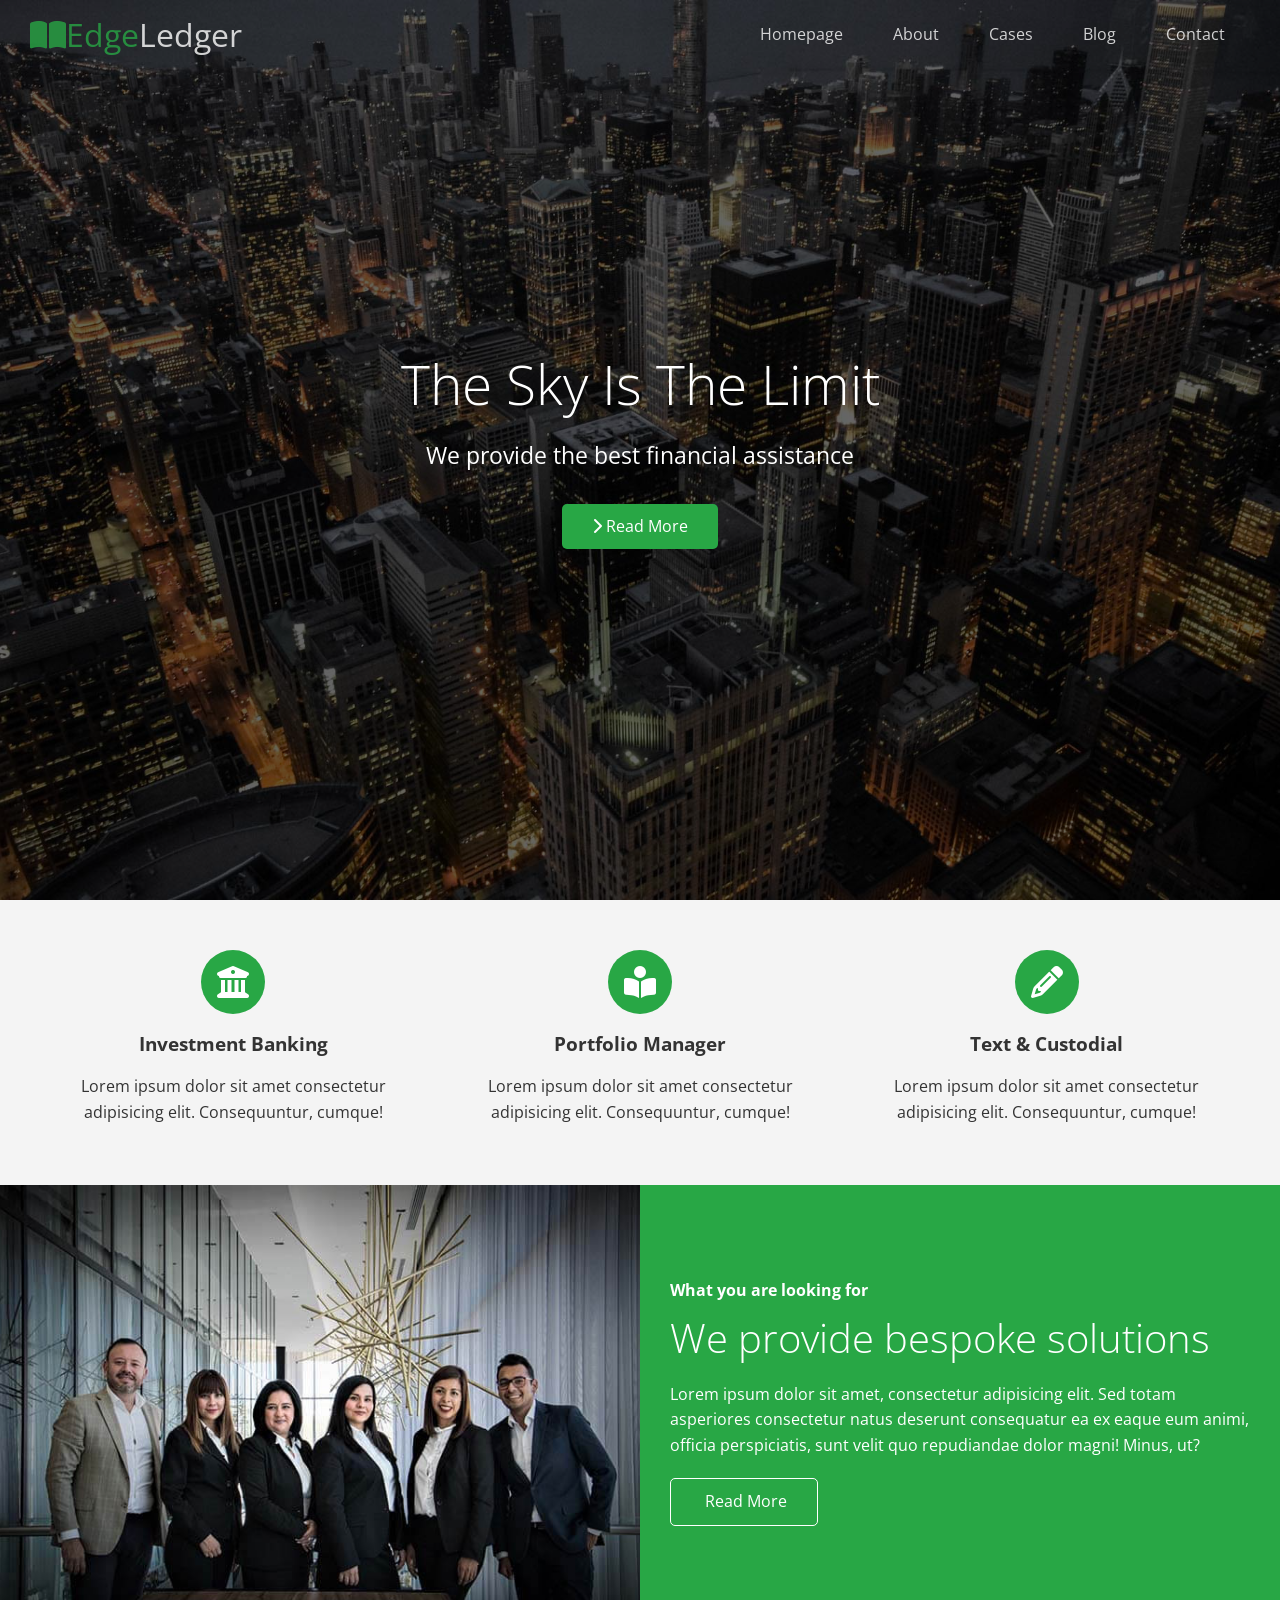
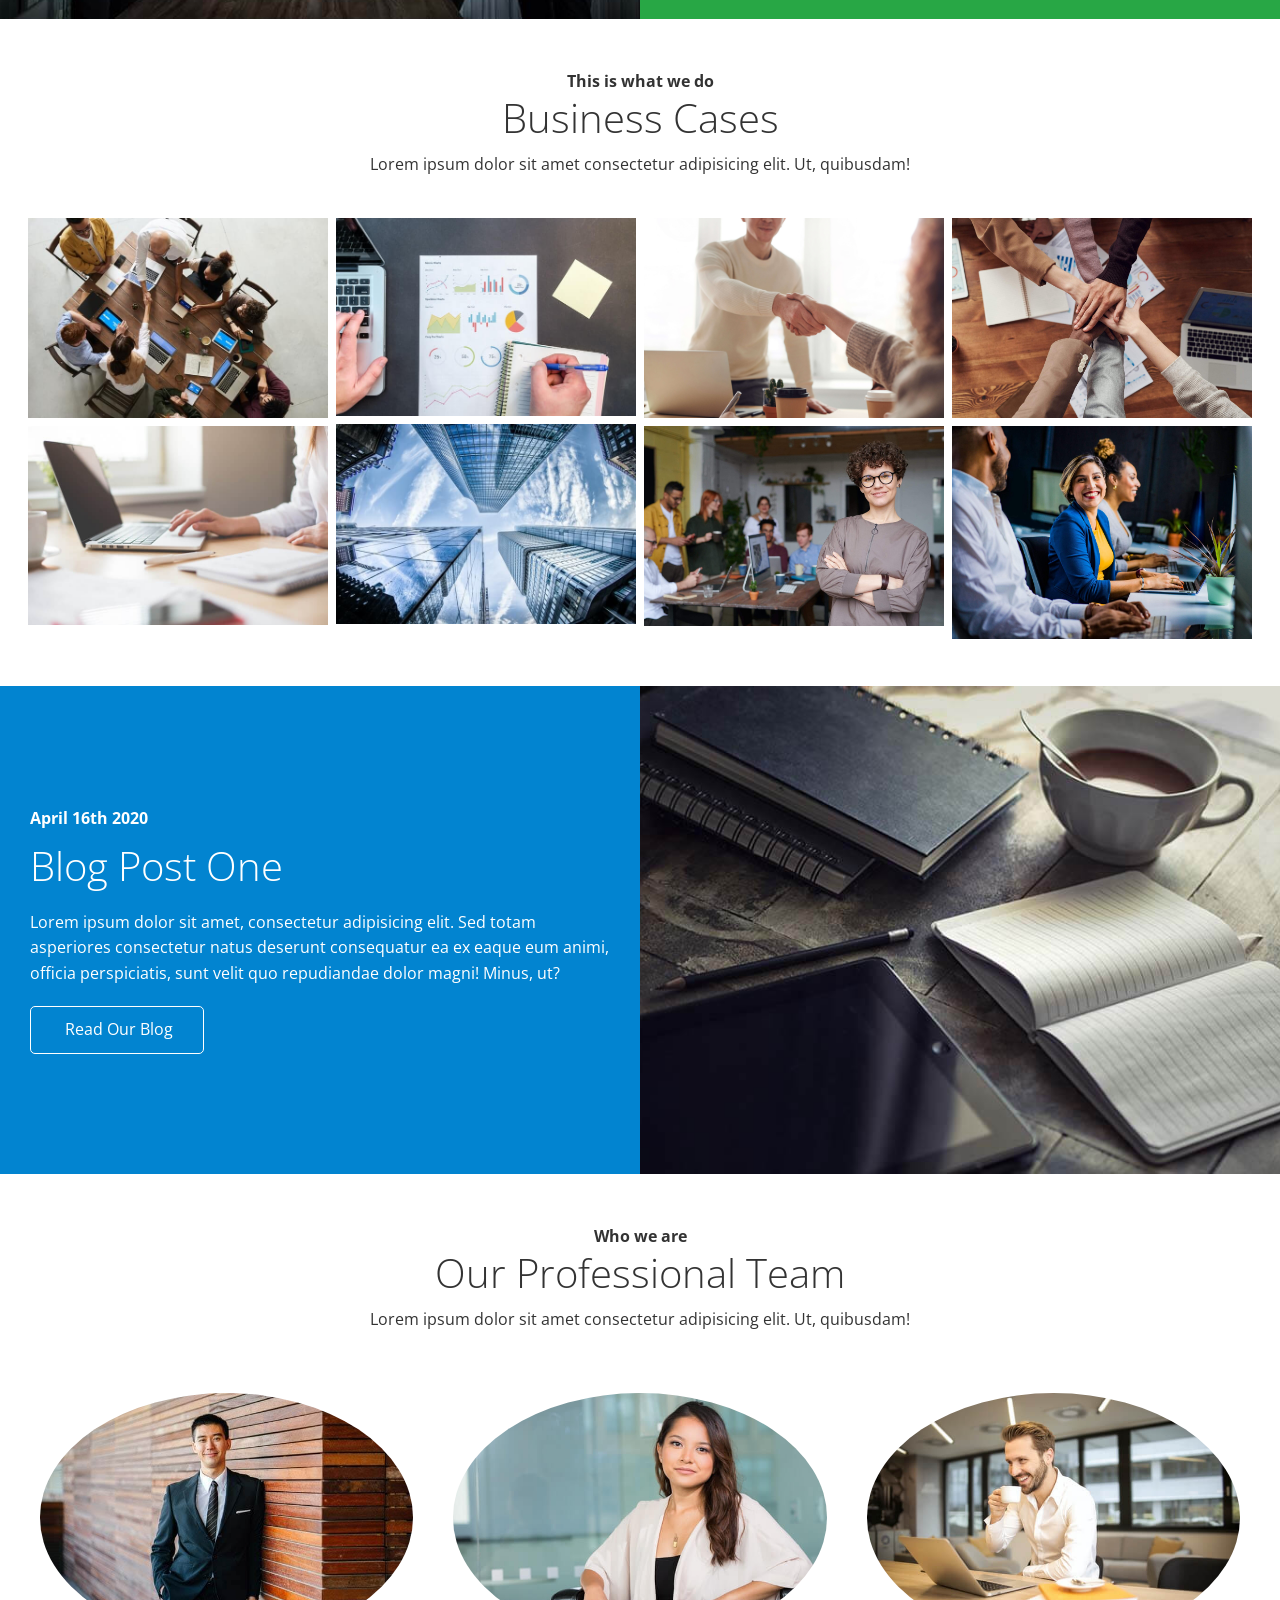
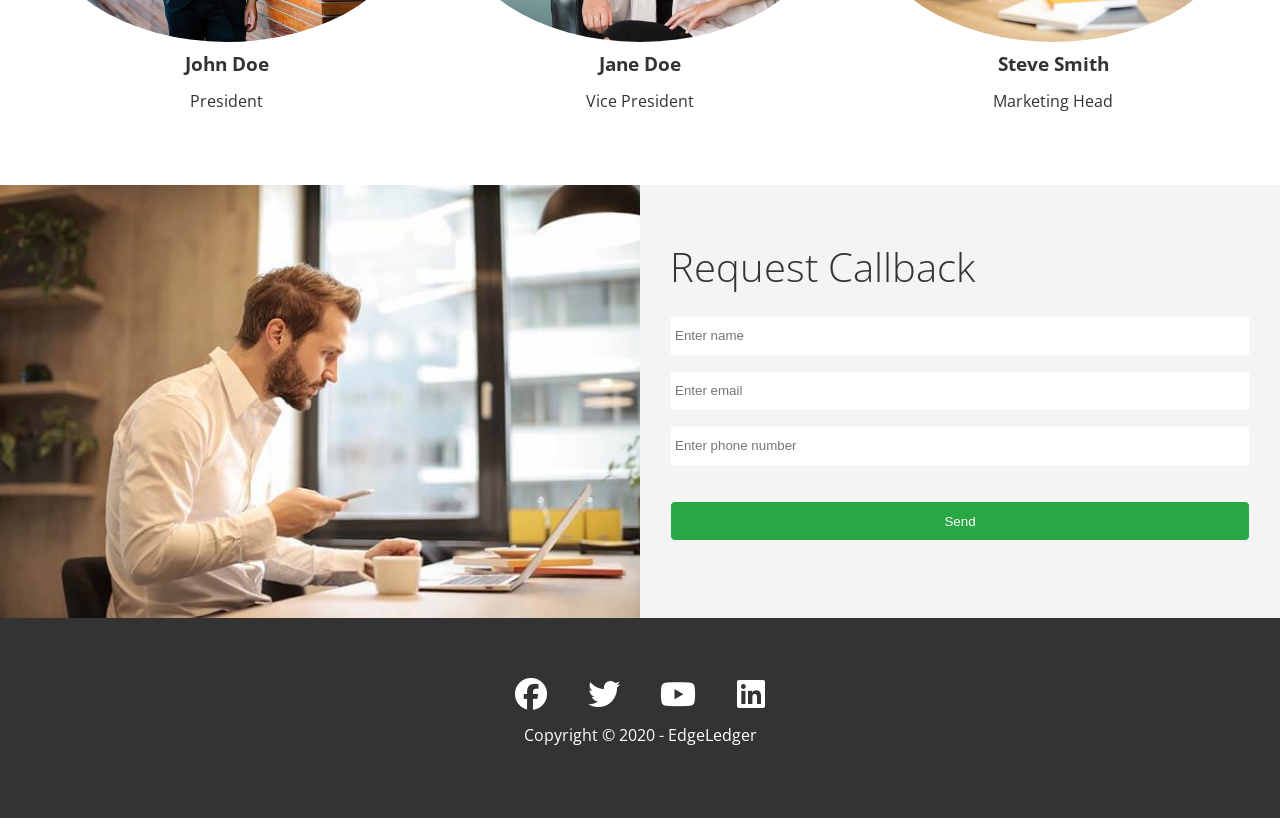
<file: index.html>
<!DOCTYPE html>
<html lang="en">
<head>
  <meta charset="UTF-8">
  <meta name="viewport" content="width=device-width, initial-scale=1.0">
  <link rel="stylesheet" href="https://cdnjs.cloudflare.com/ajax/libs/font-awesome/6.7.2/css/all.min.css" integrity="sha512-Evv84Mr4kqVGRNSgIGL/F/aIDqQb7xQ2vcrdIwxfjThSH8CSR7PBEakCr51Ck+w+/U6swU2Im1vVX0SVk9ABhg==" crossorigin="anonymous" referrerpolicy="no-referrer" />
  <link rel="stylesheet" href="css/lightbox.min.css">
  <link rel="stylesheet" href="css/utilities.css">
  <link rel="stylesheet" href="css/style.css">
  <title>Welcome To EdgeLedger</title>
</head>
<body id="home">
  <header class="hero">
    <div id="navbar" class="navbar top">
      <h1 class="logo">
        <span class="text-primary"><i class="fas fa-book-open"></i>Edge</span>Ledger
      </h1>
      <nav>
        <ul>
          <li><a href="#home">Homepage</a></li>
          <li><a href="#about">About</a></li>
          <li><a href="#cases">Cases</a></li>
          <li><a href="#blog">Blog</a></li>
          <li><a href="#contact">Contact</a></li>
        </ul>
      </nav>
    </div>

    <div class="content">
      <h1>The Sky Is The Limit</h1>
      <p>We provide the best financial assistance</p>
      <a href="#about" class="btn"><i class="fas fa-chevron-right"></i> Read More</a>
    </div>
  </header>

  <main>
    <!-- About -->
    <section id="about" class="icons bg-light">
      <div class="flex-items">
        <div>
          <i class="fas fa-university fa-2x"></i>
          <div>
            <h3>Investment Banking</h3>
            <p>Lorem ipsum dolor sit amet consectetur adipisicing elit. Consequuntur, cumque!</p>
          </div>
        </div>
        <div>
          <i class="fas fa-book-reader fa-2x"></i>
          <div>
            <h3>Portfolio Manager</h3>
            <p>Lorem ipsum dolor sit amet consectetur adipisicing elit. Consequuntur, cumque!</p>
          </div>
        </div>
        <div>
          <i class="fas fa-pencil-alt fa-2x"></i>
          <div>
            <h3>Text & Custodial</h3>
            <p>Lorem ipsum dolor sit amet consectetur adipisicing elit. Consequuntur, cumque!</p>
          </div>
        </div>
      </div>
    </section>

    <!-- About:Solutions -->
     <section class="solutions flex-columns">
      <div class="row">
        <div class="column">
          <div class="column-1">
            <img src="images/home/people.jpg" alt="">
          </div>
        </div>
        <div class="column">
          <div class="column-2 bg-primary">
            <h4>What you are looking for</h4>
            <h2>We provide bespoke solutions</h2>
            <p>Lorem ipsum dolor sit amet, consectetur adipisicing elit. Sed totam asperiores consectetur natus deserunt consequatur ea ex eaque eum animi, officia perspiciatis, sunt velit quo repudiandae dolor magni! Minus, ut?</p>
            <a href="#" class="btn btn-outline">
              <i class="fas fa-chevron"></i>
              Read More
            </a>
          </div>
        </div>
      </div>
     </section>

     <!-- Cases -->
      <section id="cases" class="cases flex-grid section-padding">
        <header class="section-header">
          <h4>This is what we do</h4>
          <h2>Business Cases</h2>
          <p>Lorem ipsum dolor sit amet consectetur adipisicing elit. Ut, quibusdam!</p>
        </header>
        <div class="row">
          <div class="column">
            <a 
              href="images/cases/cases1.jpg" 
              data-lightbox="cases"
              data-title="Lorem ipsum dolor sit amet consectetur adipisicing elit. Ut, quibusdam!"
            >
              <img src="images/cases/cases1.jpg" alt="">
            </a>
            <a 
              href="images/cases/cases2.jpg" 
              data-lightbox="cases"
              data-title="Lorem ipsum dolor sit amet consectetur adipisicing elit. Ut, quibusdam!"
            >
              <img src="images/cases/cases2.jpg" alt="">
            </a>
          </div>
          <div class="column">
            <a 
              href="images/cases/cases3.jpg" 
              data-lightbox="cases"
              data-title="Lorem ipsum dolor sit amet consectetur adipisicing elit. Ut, quibusdam!"
            >
              <img src="images/cases/cases3.jpg" alt="">
            </a>
            <a 
              href="images/cases/cases4.jpg" 
              data-lightbox="cases"
              data-title="Lorem ipsum dolor sit amet consectetur adipisicing elit. Ut, quibusdam!"
            >
              <img src="images/cases/cases4.jpg" alt="">
            </a>
          </div>
          <div class="column">
            <a 
              href="images/cases/cases5.jpg" 
              data-lightbox="cases"
              data-title="Lorem ipsum dolor sit amet consectetur adipisicing elit. Ut, quibusdam!"
            >
              <img src="images/cases/cases5.jpg" alt="">
            </a>
            <a 
              href="images/cases/cases6.jpg" 
              data-lightbox="cases"
              data-title="Lorem ipsum dolor sit amet consectetur adipisicing elit. Ut, quibusdam!"
            >
              <img src="images/cases/cases6.jpg" alt="">
            </a>
          </div>
          <div class="column">
            <a 
              href="images/cases/cases7.jpg" 
              data-lightbox="cases"
              data-title="Lorem ipsum dolor sit amet consectetur adipisicing elit. Ut, quibusdam!"
            >
              <img src="images/cases/cases7.jpg" alt="">
            </a>
            <a 
              href="images/cases/cases8.jpg" 
              data-lightbox="cases"
              data-title="Lorem ipsum dolor sit amet consectetur adipisicing elit. Ut, quibusdam!"
            >
              <img src="images/cases/cases8.jpg" alt="">
            </a>
          </div>
        </div>
      </section>

      <!-- Blog -->
      <section id="blog" class="blog flex-columns flex-reverse">
        <div class="row">
          <div class="column">
            <div class="column-1">
              <img src="images/home/blog.jpg" alt="">
            </div>
          </div>
          <div class="column">
            <div class="column-2 bg-secondary">
              <h4>April 16th 2020</h4>
              <h2>Blog Post One</h2>
              <p>Lorem ipsum dolor sit amet, consectetur adipisicing elit. Sed totam asperiores consectetur natus deserunt consequatur ea ex eaque eum animi, officia perspiciatis, sunt velit quo repudiandae dolor magni! Minus, ut?</p>
              <a href="blog.html" class="btn btn-outline">
                <i class="fas fa-chevron"></i>
                Read Our Blog
              </a>
            </div>
          </div>
        </div>
       </section>

       <!-- Team -->
       <section id="team" class="team section-padding">
        <header class="section-header">
          <h4>Who we are</h4>
          <h2>Our Professional Team</h2>
          <p>Lorem ipsum dolor sit amet consectetur adipisicing elit. Ut, quibusdam!</p>
        </header>
        <div class="flex-items">
          <div>
            <img src="images/team/person1.jpg" alt="">
            <div>
              <h3>John Doe</h3>
              <p>President</p>
            </div>
          </div>
          <div>
            <img src="images/team/person2.jpg" alt="">
            <div>
              <h3>Jane Doe</h3>
              <p>Vice President</p>
            </div>
          </div>
          <div>
            <img src="images/team/person3.jpg" alt="">
            <div>
              <h3>Steve Smith</h3>
              <p>Marketing Head</p>
            </div>
          </div>
        </div>
      </section>

      <!-- Contact -->
      <section id="contact" class="contact flex-columns">
        <div class="row">
          <div class="column">
            <div class="column-1">
              <img src="images/home/contact.jpg" alt="">
            </div>
          </div>
          <div class="column">
            <div class="column-2 bg-light">
              <h2>Request Callback</h2>
              <form action="" class="callback-form">
                <div class="form-control">
                  <label for="name"></label>
                  <input type="text" name="name" id="name" placeholder="Enter name">
                </div>
                <div class="form-control">
                  <label for="email"></label>
                  <input type="email" name="email" id="email" placeholder="Enter email">
                </div>
                <div class="form-control">
                  <label for="phone"></label>
                  <input type="text" name="phone" id="phone" placeholder="Enter phone number">
                </div>
                <input type="submit" value="Send" id="submit" class="btn">
              </form>
            </div>
          </div> 
        </div>
       </section>
  </main>

  <footer class="footer bg-dark">
    <div class="social">
      <div>
        <a href="facebook.com/adams.raphael.1/"><i class="fab fa-facebook fa-2x"></i></a>
      </div>
      <div>
        <a href="#"><i class="fab fa-twitter fa-2x"></i></a>
      </div>
      <div>
        <a href="#"><i class="fab fa-youtube fa-2x"></i></a>
      </div>
      <div>
        <a href="#"><i class="fab fa-linkedin fa-2x"></i></a>
      </div>
    </div>
    <p>Copyright &copy; 2020 - EdgeLedger</p>
  </footer>

  <script src="https://code.jquery.com/jquery-3.7.1.min.js" integrity="sha256-/JqT3SQfawRcv/BIHPThkBvs0OEvtFFmqPF/lYI/Cxo=" crossorigin="anonymous"></script>
  <script src="js/lightbox.min.js"></script>
  <script>
    const navbar = document.getElementById('navbar');
    let scrolled = false;

    window.onscroll = function() {
      // if we scroll down past 100px
      if(window.pageYOffset > 100){
        navbar.classList.remove('top');
        if(!scrolled) {
          navbar.style.transform = 'translateY(-70px)';
        }
        setTimeout(function(){
          navbar.style.transform = 'translateY(0)';
          scrolled = true;
        }, 200);
      } else {
        navbar.classList.add('top')
        scrolled = false;
      }
    }
  </script>
</body>
</html>
</file>
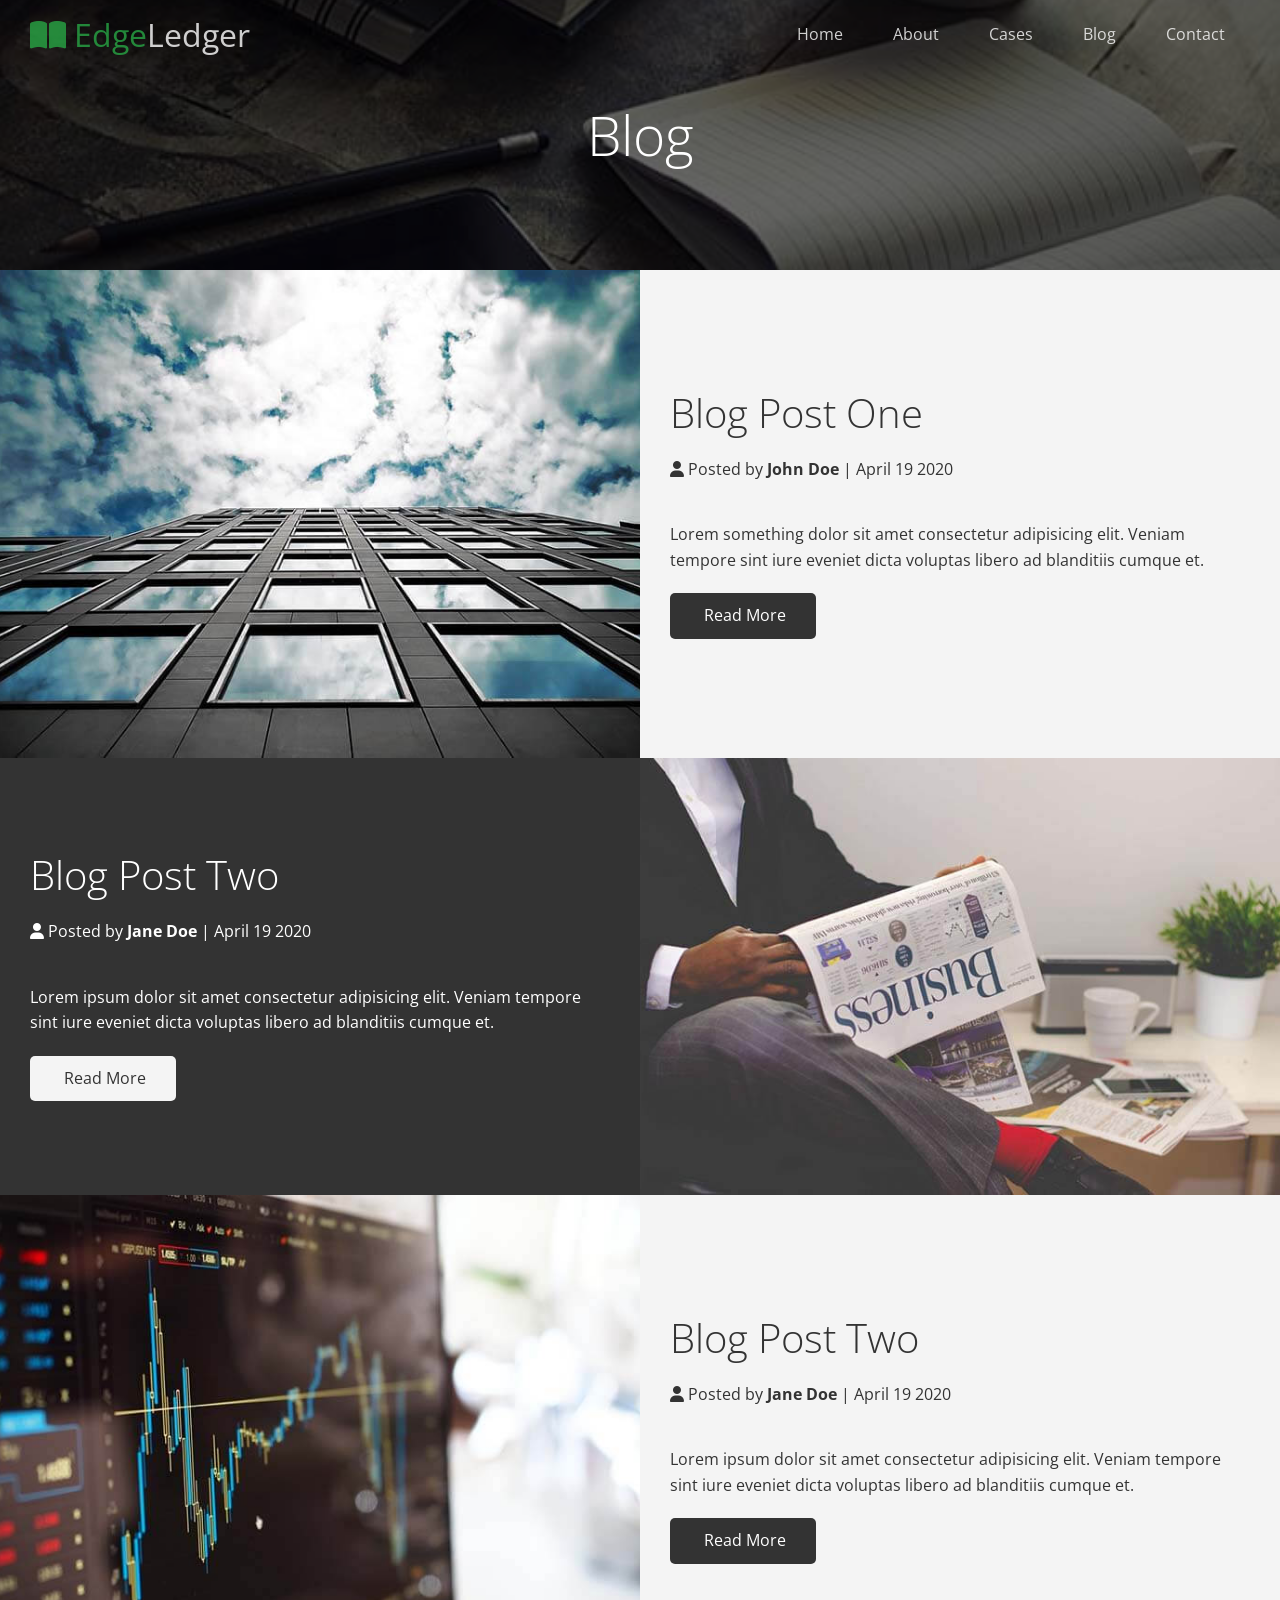
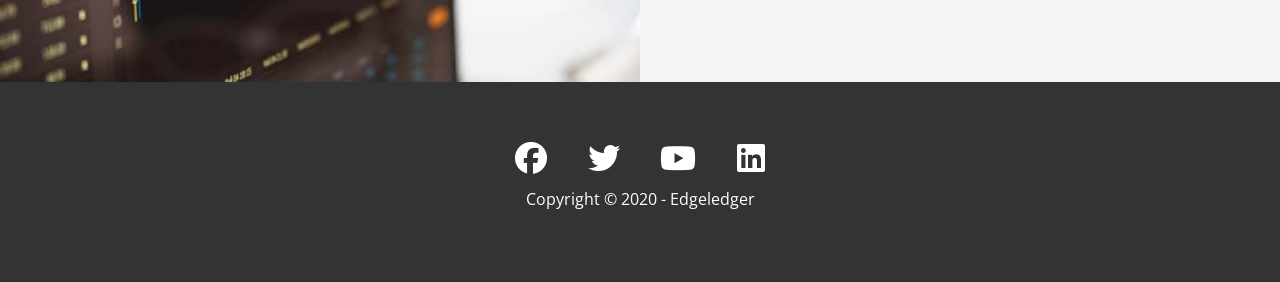
<file: blog.html>
<!DOCTYPE html>
<html lang="en">
<head>
  <meta charset="UTF-8">
  <meta name="viewport" content="width=device-width, initial-scale=1.0">
  <link rel="stylesheet" href="https://cdnjs.cloudflare.com/ajax/libs/font-awesome/6.5.2/css/all.min.css" integrity="sha512-SnH5WK+bZxgPHs44uWIX+LLJAJ9/2PkPKZ5QiAj6Ta86w+fsb2TkcmfRyVX3pBnMFcV7oQPJkl9QevSCWr3W6A==" crossorigin="anonymous" referrerpolicy="no-referrer" />
  <link rel="stylesheet" href="css/utilities.css">
  <link rel="stylesheet" href="css/style.css">
  <title>Read Our Blog</title>
</head>
<body id="home">
  <header class="hero blog">
    <div id="navbar" class="navbar top">
      <h1 class="logo">
        <span class="text-primary"><i class="fas fa-book-open"></i> Edge</span>Ledger
      </h1>
      <nav>
        <ul>
          <li><a href="index.html">Home</a></li>
          <li><a href="index.html#about">About</a></li>
          <li><a href="index.html#cases">Cases</a></li>
          <li><a href="index.html#blog">Blog</a></li>
          <li><a href="index.html#contact">Contact</a></li>
        </ul>
      </nav>
    </div>

    <div class="content">
      <h1>Blog</h1>
    </div>
  </header>

  <main>
    <article class="flex-columns">
      <div class="row">
        <div class="column">
          <div class="column-1">
            <img src="images/blog/blog1.jpg" alt="">
          </div>
        </div>
        <div class="column">
          <div class="column-2 bg-light">
            <h2>Blog Post One</h2>
            <p class="meta">
              <i class="fas fa-user"></i> Posted by <strong>John Doe</strong> | April 19 2020
            </p>
            <p>Lorem something dolor sit amet consectetur adipisicing elit. Veniam tempore sint iure eveniet dicta voluptas libero ad blanditiis cumque et.</p>
            <a href="post.html" class="btn btn-dark">
              <i class="fas fa-chevron"></i>
              Read More
            </a>
          </div>
        </div>
      </div>
    </article>

    <article class="flex-columns flex-reverse">
      <div class="row">
        <div class="column">
          <div class="column-1">
            <img src="images/blog/blog2.jpg" alt="">
          </div>
        </div>
        <div class="column">
          <div class="column-2 bg-dark">
            <h2>Blog Post Two</h2>
            <p class="meta">
              <i class="fas fa-user"></i> Posted by <strong>Jane Doe</strong> | April 19 2020
            </p>
            <p>Lorem ipsum dolor sit amet consectetur adipisicing elit. Veniam tempore sint iure eveniet dicta voluptas libero ad blanditiis cumque et.</p>
            <a href="post.html" class="btn btn-light">
              <i class="fas fa-chevron"></i>
              Read More
            </a>
          </div>
        </div>
      </div>
    </article>

    <article class="flex-columns">
      <div class="row">
        <div class="column">
          <div class="column-1">
            <img src="images/blog/blog3.jpg" alt="">
          </div>
        </div>
        <div class="column">
          <div class="column-2 bg-light">
            <h2>Blog Post Two</h2>
            <p class="meta">
              <i class="fas fa-user"></i> Posted by <strong>Jane Doe</strong> | April 19 2020
            </p>
            <p>Lorem ipsum dolor sit amet consectetur adipisicing elit. Veniam tempore sint iure eveniet dicta voluptas libero ad blanditiis cumque et.</p>
            <a href="post.html" class="btn btn-dark">
              <i class="fas fa-chevron"></i>
              Read More
            </a>
          </div>
        </div>
      </div>
    </article>
  </main>

  <footer class="footer bg-dark">
    <div class="social">
      <a href="#"><i class="fab fa-facebook fa-2x"></i></a>
      <a href="#"><i class="fab fa-twitter fa-2x"></i></a>
      <a href="#"><i class="fab fa-youtube fa-2x"></i></a>
      <a href="#"><i class="fab fa-linkedin fa-2x"></i></a>
    </div>
    <p>Copyright &copy; 2020 - Edgeledger</p>
  </footer>

  <script>
    const navbar = document.getElementById('navbar');
    let scrolled = false;

    window.onscroll = function() {
      // if we scroll down past 100px
      if(window.pageYOffset > 100){
        navbar.classList.remove('top');
        if(!scrolled) {
          navbar.style.transform = 'translateY(-70px)';
        }
        setTimeout(function(){
          navbar.style.transform = 'translateY(0)';
          scrolled = true;
        }, 200);
      } else {
        navbar.classList.add('top')
        scrolled = false;
      }
    }
  </script>
</body>
</html>
</file>
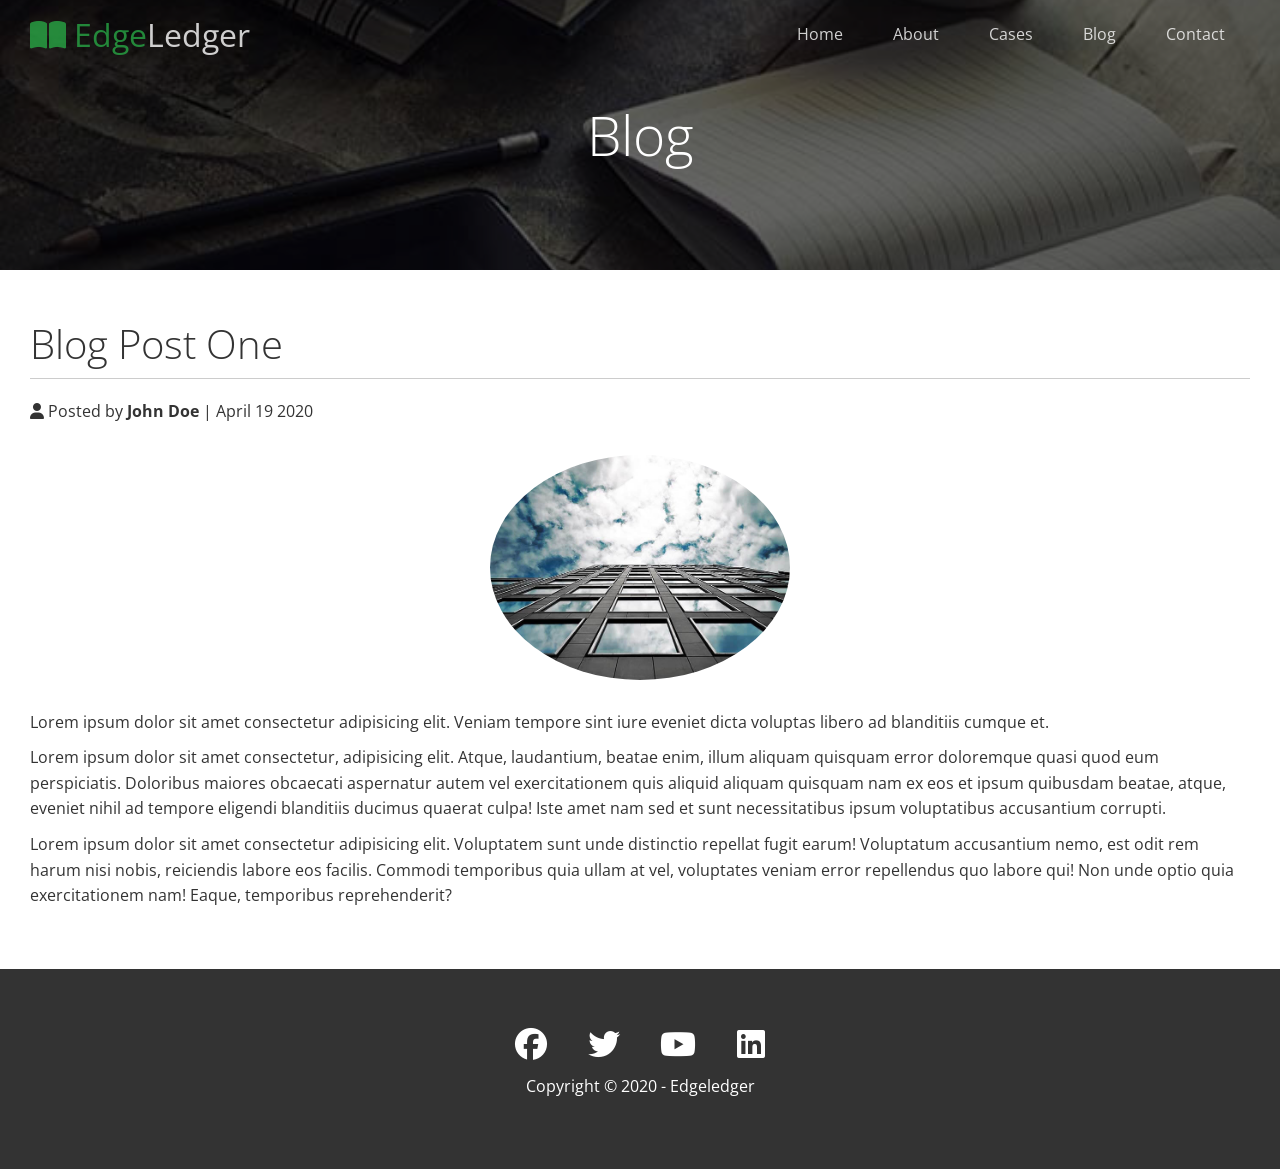
<file: post.html>
<!DOCTYPE html>
<html lang="en">
<head>
  <meta charset="UTF-8">
  <meta name="viewport" content="width=device-width, initial-scale=1.0">
  <link 
    rel="stylesheet" href="https://cdnjs.cloudflare.com/ajax/libs/font-awesome/6.5.2/css/all.min.css" integrity="sha512-SnH5WK+bZxgPHs44uWIX+LLJAJ9/2PkPKZ5QiAj6Ta86w+fsb2TkcmfRyVX3pBnMFcV7oQPJkl9QevSCWr3W6A==" crossorigin="anonymous" referrerpolicy="no-referrer" 
  />
  <link rel="stylesheet" href="css/lightbox.min.css">
  <link rel="stylesheet" href="css/utilities.css">
  <link rel="stylesheet" href="css/style.css">
  <title>Post One</title>
</head>
<body id="home">
  <header class="hero blog">
    <div id="navbar" class="navbar top">
      <h1 class="logo">
        <span class="text-primary"><i class="fas fa-book-open"></i> Edge</span>Ledger
      </h1>
      <nav>
        <ul>
          <li><a href="index.html">Home</a></li>
          <li><a href="index.html#about">About</a></li>
          <li><a href="index.html#cases">Cases</a></li>
          <li><a href="index.html#blog">Blog</a></li>
          <li><a href="index.html#contact">Contact</a></li>
        </ul>
      </nav>
    </div>

    <div class="content">
      <h1>Blog</h1>
    </div>
  </header>

  <main>
    <section class="post">
      <h2>Blog Post One</h2>
      <p class="meta">
        <i class="fas fa-user"></i> Posted by <strong>John Doe</strong> | April 19 2020
      </p>
      <img src="images/blog/blog1.jpg" alt="">
      <p>Lorem ipsum dolor sit amet consectetur adipisicing elit. Veniam tempore sint iure eveniet dicta voluptas libero ad blanditiis cumque et.</p>
      <p>
        Lorem ipsum dolor sit amet consectetur, adipisicing elit. Atque, laudantium, beatae enim, illum aliquam quisquam error doloremque quasi quod eum perspiciatis. Doloribus maiores obcaecati aspernatur autem vel exercitationem quis aliquid aliquam quisquam nam ex eos et ipsum quibusdam beatae, atque, eveniet nihil ad tempore eligendi blanditiis ducimus quaerat culpa! Iste amet nam sed et sunt necessitatibus ipsum voluptatibus accusantium corrupti.
      </p>
      <p>
        Lorem ipsum dolor sit amet consectetur adipisicing elit. Voluptatem sunt unde distinctio repellat fugit earum! Voluptatum accusantium nemo, est odit rem harum nisi nobis, reiciendis labore eos facilis. Commodi temporibus quia ullam at vel, voluptates veniam error repellendus quo labore qui! Non unde optio quia exercitationem nam! Eaque, temporibus reprehenderit?
      </p>

    </section>
  </main>

  <footer class="footer bg-dark">
    <div class="social">
      <a href="#"><i class="fab fa-facebook fa-2x"></i></a>
      <a href="#"><i class="fab fa-twitter fa-2x"></i></a>
      <a href="#"><i class="fab fa-youtube fa-2x"></i></a>
      <a href="#"><i class="fab fa-linkedin fa-2x"></i></a>
    </div>
    <p>Copyright &copy; 2020 - Edgeledger</p>
  </footer>

  <script>
    const navbar = document.getElementById('navbar');
    let scrolled = false;

    window.onscroll = function() {
      if(window.pageYOffset > 100) {
        navbar.classList.remove('top');
        if(!scrolled) {
          navbar.style.transform = 'translateY(-70px)'
        }
        setTimeout(function() {
          navbar.style.transform = 'translateY(0)'
          scrolled = true;
        }, 200);
      } else {
        navbar.classList.add('top');
        scrolled = false;
      }
    }
  </script>
</body>
</html>
</file>
<file: css/utilities.css>
/* Text colors */
.text-primary {
  color: #28a745;
}

.text-secondary {
  color: #0284d0;
}

/* Button */
.btn {
  cursor: pointer;
  display: inline-block;
  padding: 10px 30px;
  color: #fff;
  background-color: #28a745;
  border: none;
  border-radius: 5px;
}

.btn:hover {
  opacity: 0.9;
}

.btn-primary, .bg-primary{
  background: #28a745;
  color: #fff;
}
.btn-secondary, .bg-secondary{
  background: #0284d0;
  color: #fff;
}
.btn-dark, .bg-dark {
  background: #333;
  color: #fff;
}
.btn-light, .bg-light {
  background: #f4f4f4;
  color: #333;
}

.btn-outline {
  background: transparent;
  border: 1px solid #fff;
}

/* flex */
.flex-items {
  display: flex;
  text-align: center;
  justify-content: center;
  text-align: center;
  height: 100%;
}

.flex-items > div {
  padding: 20px;
}

/* Flex columns */
.flex-columns.flex-reverse .row {
  flex-direction: row-reverse;
}

.flex-columns .row {
  display: flex;
  flex-direction: row;
  flex-wrap: wrap;
  width: 100%;
}

.flex-columns .column{
  display: flex;
  flex-direction: column;
  flex-basis: 100%;
  flex: 1;
}

.flex-columns .column .column-1, .flex-columns .column .column-2 {
  height: 100%;
}

.flex-columns img {
  width: 100%;
  height: 100%;
  object-fit: cover;
}

.flex-columns .column-2 {
  display: flex;
  flex-direction: column;
  align-items: flex-start;
  justify-content: center;
  padding: 30px;
}

.flex-columns h2 {
  font-size: 40px;
  font-weight: 100;
}

.flex-columns h4 {
  margin-bottom: 10px;
}

.flex-columns p {
  margin: 20px 0;
}

/* Section header */
.section-header {
  display: flex;
  flex-direction: column; 
  justify-content: center;
  align-items: center;
  text-align: center;
  padding: 30px;
}

.section-header h2 {
  font-size: 40px;
  margin: 20px o;
}

.section-padding {
  padding: 20px 20px 40px;
}

/* Flex grid */
.flex-grid .row {
  display: flex;
  flex-wrap: wrap;
  padding: 0 4px;
}

.flex-grid .column {
  flex: 25%;
  max-width: 25%;
  padding: 0 4px;
}
</file>
<file: css/style.css>
@import url('https://fonts.googleapis.com/css2?family=Open+Sans:wght@300..800&display=swap');

* {
  box-sizing: border-box;
  padding: 0;
  margin: 0;
}

body {
  font-family: 'Open Sans', sans-serif;
  background: #fff;
  color: #333;
  line-height: 1.6;
}

ul {
  list-style: none;
}

a {
  color: #333;
  text-decoration: none;
}

h1, h2 {
  font-weight: 300;
  line-height: 1.2;
}

p{
  margin: 10px 0;
}

img {
  width: 100%;
}

/* Navbar */
.navbar {
  display: flex;
  align-items: center;
  justify-content: space-between;
  background-color: #333;
  color: #fff;
  opacity: 0.8;
  width: 100%;
  height: 70px;
  position: fixed;
  top: 0px;
  padding: 0 30px;
  transition: 0.5s;
}

.navbar.top{
  background: transparent;
}

.navbar a {
  color: #fff;
  padding: 10px 20px;
  margin: 0 5px;
}

.navbar a:hover {
  border-bottom: #28a745 2px solid;
}

.navbar ul {
  display: flex;
}

.navbar .logo {
  font-weight: 400;
}

/* Heder */
.hero {
  background: url('../images/home/showcase.jpg') no-repeat center center/cover; 
  height: 100vh;
  position: relative;
  color: #fff;
}

.hero .content {
  display: flex;
  flex-direction: column;
  align-items: center;
  justify-content: center;
  text-align: center;
  height: 100%; /*sets the content's height to be a 100% of its container*/
  padding: 0 20px;
}

.hero .content h1 {
  font-size: 55px;
}

.hero .content p {
  font-size: 23px;
  max-width: 600px;
  margin: 20px 0 30px;
}

.hero::before {
  content: '';
  position: absolute;
  top: 0;
  left: 0;
  width: 100%;
  height: 100%;
  background: rgba(0,0,0,0.6);
}

.hero * {
  z-index: 10;
}

.hero.blog{
  background: url('../images/home/blog.jpg') no-repeat center center/cover;
  height: 30vh;
}

/* Icons */
.icons {
  padding: 30px;
}

.icons h3{
  font-weight: bold;
  margin-bottom: 15px;
}

.icons i{
  background-color: #28a745;
  color: #fff;
  padding: 1rem;
  border-radius: 50%;
  margin-bottom: 15px;
}

.cases img:hover {
  opacity: 0.7;
}

.cases.row{
  flex-wrap: wrap;
}

.team img{
  border-radius: 50%;
}

/* Callback form */
.callback-form {
  width: 100%;
  padding: 20px 0;
}

.callback-form label{
  display: block;
  margin-bottom: 5px;
}

.callback-form .form-control{
  margin-bottom: 15px;
}

.callback-form input {
  width: 100%;
  padding: 4px;
  border: #f5f5f5 1px solid;
  height: 40px;
}

.callback-form input:focus {
  outline-color: #28a745;
}

.callback-form .btn {
  padding: 12px 0;
  margin-top: 20px;
}

/* Posts */
.post {
  padding: 50px 30px;
}

.post h2 {
  font-size: 40px;
  margin-bottom: 20px;
  padding-bottom: 10px;
  border-bottom: #ccc solid 1px;
}

.post .meta {
  margin-bottom: 30px;
}

.post img{
  width: 300px;
  border-radius: 50%;
  display: block;
  margin: 0 auto 30px;
}


/* Footer */
.footer {
  display: flex;
  flex-direction: column;
  align-items: center;
  justify-content: center;
  text-align: center;
  height: 200px;
}

.footer a {
  color: #fff;
}

.footer a:hover {
  color: #28a745;
}

.footer .social{
  display: flex;
  flex-direction: row;
  justify-content: space-between;
  width: 250px;
}

/* Mobile */
@media(max-width: 768px) {
  .navbar {
    flex-direction: column;
    height: 120px;
    padding: 20px;
  }

  .navbar a{
    padding: 10x 10px;
    margin: 0 3px;
  }

  .flex-items {
    flex-direction: column;
  }

  .flex-columns .column, .flex-grid .column {
    flex: 100%;
    max-width: 100%;
  }

  .team img {
    width: 70%;
  }
}
</file>
